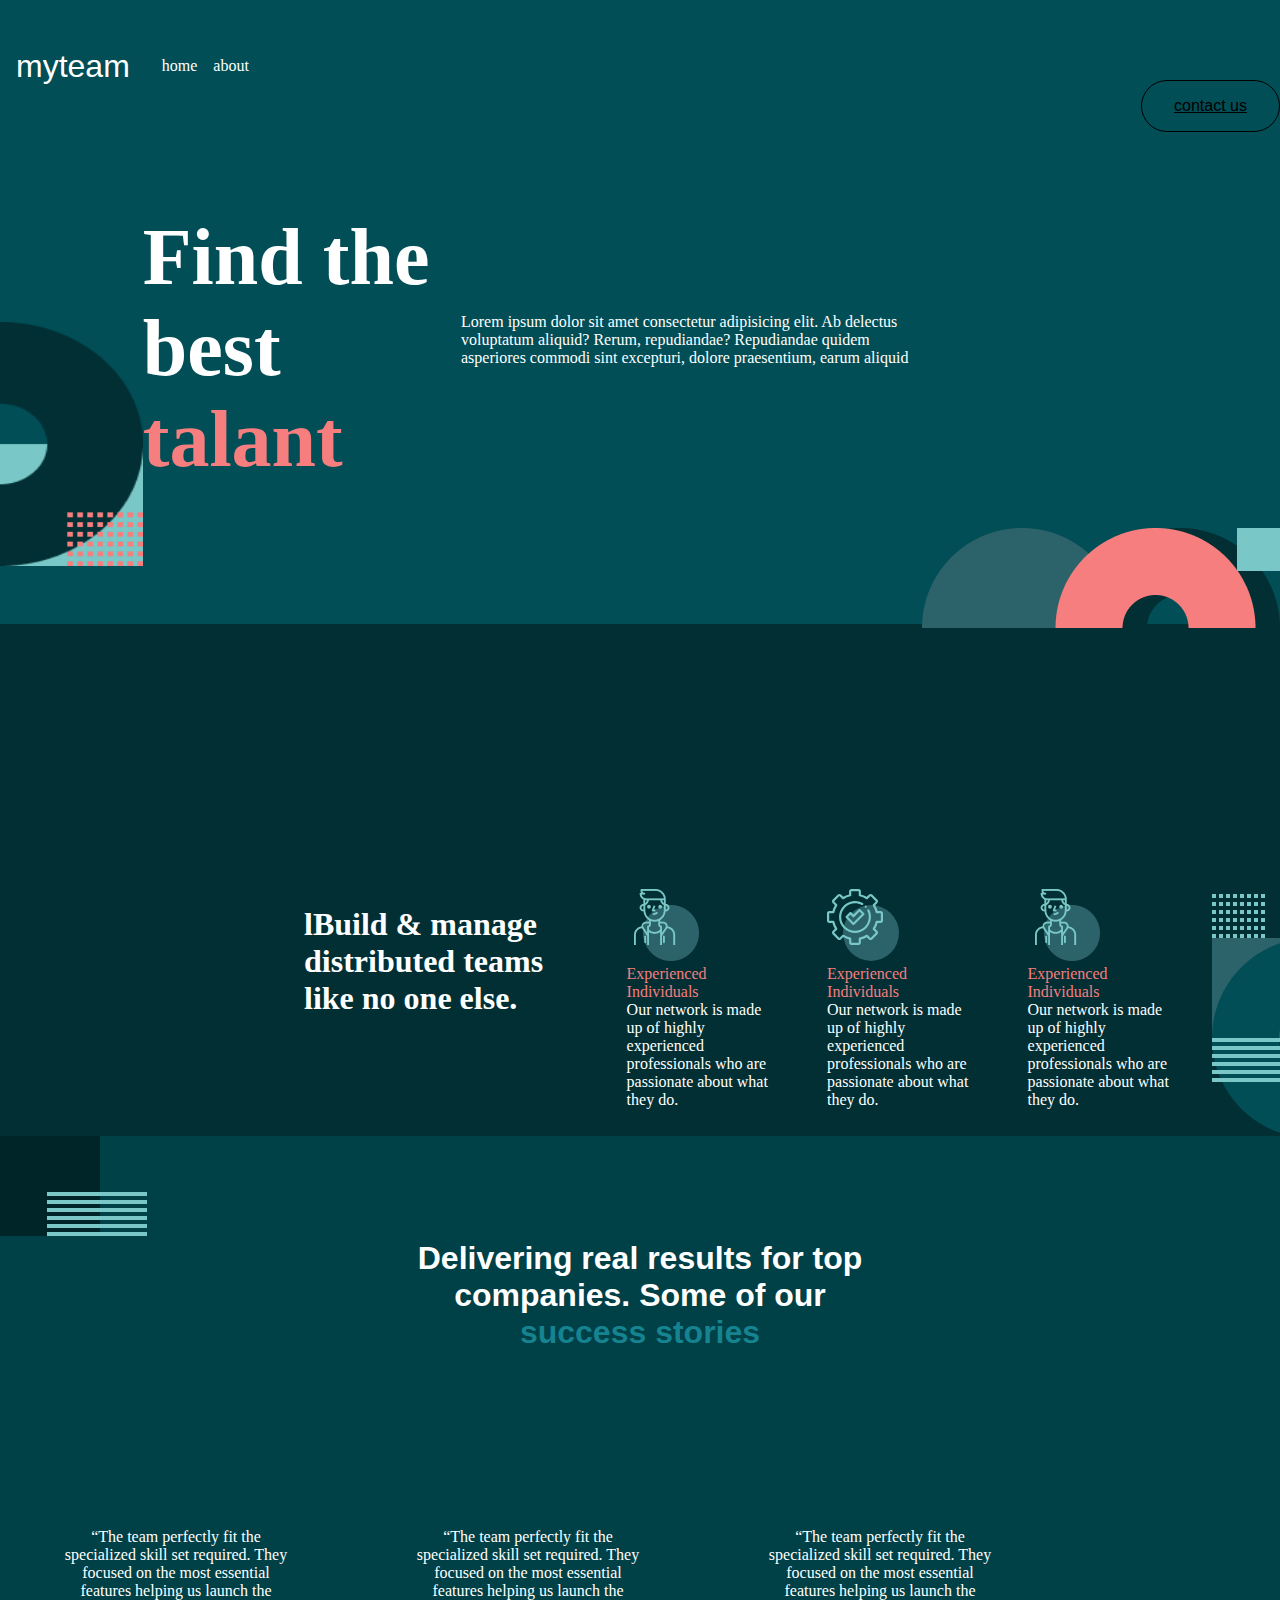
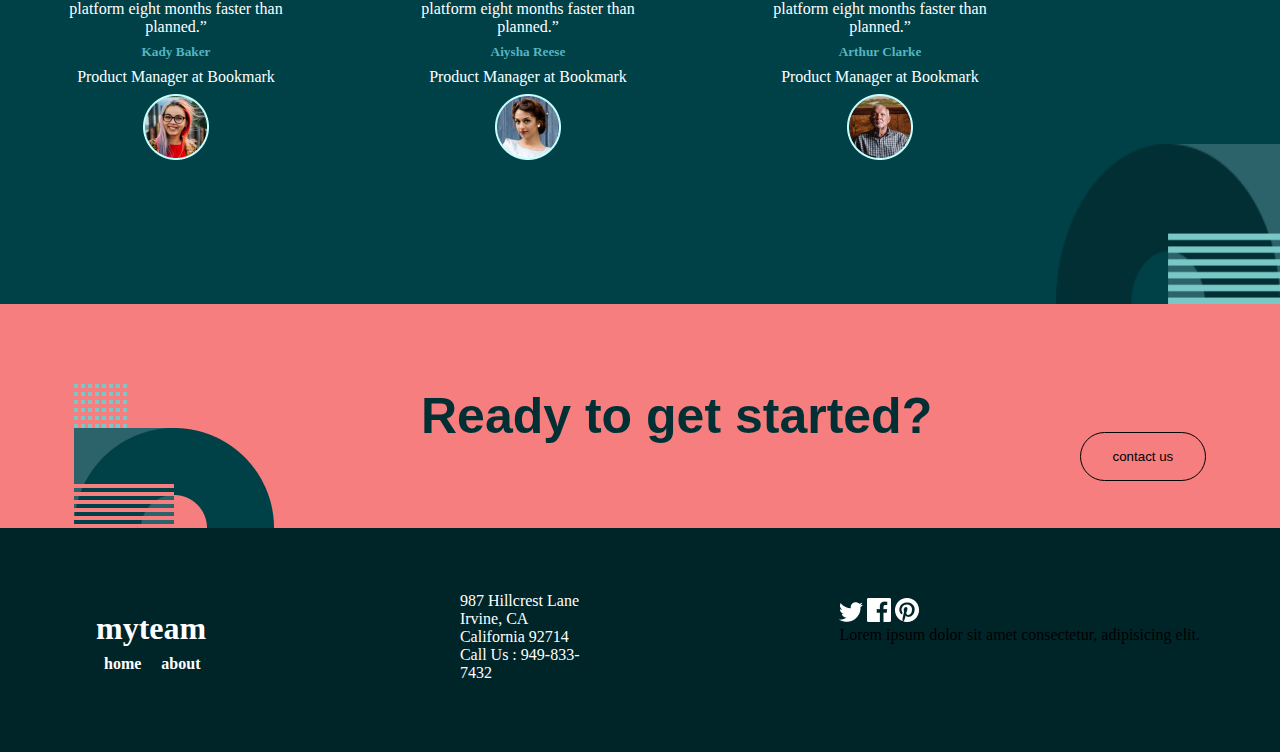
<file: index.html>
<!DOCTYPE html>
<html lang="en">

<head>
    <meta charset="UTF-8">
    <meta name="viewport" content="width=device-width, initial-scale=1.0">
    <link rel="stylesheet" href="./style.css">
    <title>Document</title>
</head>

<body>

    <header>
        <nav>
            <ul>
                <li>
                    <a class="logo" href="#">myteam</a>
                </li>

                <ul>
                    <li>
                        <a href="./">home</a>

                    </li>
                    <li>
                        <a href="../homework27/index.html">about</a>
                    </li>
                </ul>
            </ul>
            <a href="../homework27 2/index.html" class="con">contact us</a>
        </nav>


        <div class="card-wrapper">
            <div class="card">
                <img class="gro" src="./Group 8.png" alt="">
                <h1>Find the best <div class="talant orange">talant</div>
                </h1>
            </div>
            <div class="card">
                <p>Lorem ipsum dolor sit amet consectetur adipisicing elit. Ab delectus voluptatum aliquid? Rerum,
                    repudiandae? Repudiandae quidem asperiores commodi sint excepturi, dolore praesentium, earum aliquid
                </p>
            </div>
            <img class="gru" src="./Group 4.png" alt="">

        </div>

    </header>
    <section>

        <div class="section-wrap">
            <div class="section-card">
                <h1>lBuild & manage distributed teams like no one else.</h1>



                <div class="section-cards">
                    <img src="./icon-feature-experience.png" alt="">
                    <p class="ex">Experienced Individuals</p>
                    <p>Our network is made up of highly experienced professionals who are passionate about what they do.
                    </p>
                </div>
                <div class="section-cards">
                    <img src="./icon-feature-implementation.svg" alt="">
                    <p class="ex">Experienced Individuals</p>
                    <p>Our network is made up of highly experienced professionals who are passionate about what they do.
                    </p>
                </div>
                <div class="section-cards">
                    <img src="./icon-feature-experience.png" alt="">
                    <p class="ex">Experienced Individuals</p>
                    <p>Our network is made up of highly experienced professionals who are passionate about what they do.
                    </p>
                </div>
                <img class="gro" src="./Group 8 (2).png" alt="">

            </div>
        </div>


    </section>
    <main>
        <img src="./reviews-bg-left.png" alt="">
        <div class="main-wrap">
            <div class="second">
                <h1>Delivering real results for top companies. Some of our <div class="suc">success stories</div>
                </h1>
            </div>

        </div>


        <div class="second-wrapper">
            <div class="second-divs">
                <p> “The team perfectly fit the specialized skill set required. They focused on the most essential
                    features helping us launch the platform eight months faster than planned.”</p>
                <h5 class="ka">Kady Baker</h5>
                <p class="pr">Product Manager at Bookmark</p>
                <img src="./kady.png" alt="">
            </div>
            <div class="second-divs">
                <p> “The team perfectly fit the specialized skill set required. They focused on the most essential
                    features helping us launch the platform eight months faster than planned.”</p>
                <h5 class="ka">Aiysha Reese</h5>
                <p class="pr">Product Manager at Bookmark</p>
                <img src="./aisha.png" alt="">
            </div>
            <div class="second-divs">
                <p> “The team perfectly fit the specialized skill set required. They focused on the most essential
                    features helping us launch the platform eight months faster than planned.”</p>
                <h5 class="ka">Arthur Clarke</h5>
                <p class="pr">Product Manager at Bookmark</p>
                <img src="./arthur.png" alt="">

            </div>
            <img class="re" src="./reviews-bg-right.png" alt="">
        </div>
    </main>
    <div class="end-wrap">
        <div class="end">
            <img class="up" src="./Group 8 (3).png" alt="">
            <h1>Ready to get started?</h1>
            <button class="con">contact us</button>




        </div>
    </div>
    <footer>
        <div class="footer__wrapper">
            <div class="footer__item">
                <h1 class="logos">myteam</h1>
                <h4 class="fo">home</h4>
                <h4 class="fo">about</h4>
            </div>
            <div class="footer__item">
                <p class="hil">987 Hillcrest Lane Irvine, CA California 92714 Call Us : 949-833-7432</p>
            </div>
            <div class="footer__item">
                <img class="icon" src="./icon-twitter.png" alt="">
                <img class="icon" src="./icon-facebook (1).png" alt="">
                <img class="icon" src="./icon-pinterest.png" alt="">
                <p class="lor">Lorem ipsum dolor sit amet consectetur, adipisicing elit.</p>
            </div>
    
        </div>
    </footer>

</body>

</html>
</file>
<file: style.css>
* {
    margin: 0;
    padding: 0;
    box-sizing: border-box;
}

header {
    background-color: #014E56;
    width: 100%;
    box-shadow: 0 0 8px grey;
    height: 39rem;
}

header nav {
    display: flex;
    max-width: 1350px;
    margin: auto;
    justify-content: space-between;

}

header nav .logo {
    font-size: 32px;
    font-family: 'Franklin Gothic Medium', 'Arial Narrow', Arial, sans-serif;
}

header nav ul {
    display: flex;
    align-items: center;
    padding: 1rem;
    gap: 1rem;
    list-style: none;
}

header nav ul li a {
    text-decoration: none;
    color: white;
}



.con {
    border-radius: 10px;
    color: white;
    align-items: center;
    margin-top: 50px;
    padding: 10px 15px 10px 15px;
    background: none;
    border: 1px solid white;


}

.card-wrapper {
    height: 16rem;
    display: flex;
    margin: 5rem auto;
    align-items: center;
    justify-content: space-between;
    gap: 1px;

}

.card-wrapper .card {
    display: flex;
    width: 34rem;
    margin: auto;


}

.card p {
    color: white;
}

.card h1 {
    font-size: 5rem;
    color: white;
}

.gro {
    height: 10rem;
    left: 100px;
    margin-top: 20px;


}

.gru {
    margin-top: 476px;
    right: 917px;
}

section {
    background-color: #012F34;
    height: 32rem;
}

.section-wrap {
    display: flex;
    margin: auto;
    justify-content: space-around;
    gap: 5rem;
}

.section-cards {
    width: 25rem;
    height: 11rem;
    margin: auto;
    padding: 1rem;
    position: relative;
    color: white;


}

.gro {
    width: 200px;
    height: 244px;
    margin-top: 110px;

}

.ex {
    color: #F67E7E;
}

.talant {
    color: #F67E7E;
    text-decoration: none;

}

.section-card {
    display: flex;
    justify-content: space-around;
    margin: 10rem auto;
    width: 63rem;
    align-items: center;
    position: absolute;
    color: white;
    left: 19rem;
    gap: 1rem;


}

main {
    background-color: #004047;
    width: 100%;
    height: 48rem;
}

.main-wrap {
    height: 16rem;
}

.second {
    color: white;
    margin: auto;
    text-align: center;
    font-family: 'Gill Sans', 'Gill Sans MT', Calibri, 'Trebuchet MS', sans-serif;
    width: 35rem;
}

.suc {
    color: #1e9eadba;
}

.second-wrapper {
    height: 32rem;
    display: flex;
    margin: auto;
}

.second-divs {
    width: 16rem;
    color: white;
    text-align: center;
    padding: 1rem;
    margin: 1rem auto;


}

.ka {
    color: #55b5c0;
    margin: 0.5rem;
}

.pr {
    margin: 0.5rem;
}

.re {
    width: 14rem;
    height: 10rem;
    margin-top: 15.5rem;
}

.end-wrap {
    background-color: #F67E7E;
    height: 14rem;
    text-align: center;
    margin: auto;
    display: flex;

}

.end {
    display: flex;
    justify-content: space-around;
    width: 100%;
    align-items: center;
    text-align: center;
    color: #012F34;
    font-size: 25px;
    font-family: 'Franklin Gothic Medium', 'Arial Narrow', Arial, sans-serif;

}

.up {
    margin-top: 5rem;

}

.con {

    padding: 1rem 2rem 1rem 2rem;
    border-radius: 2.5rem;
    text-align: center;
    color: #000;
    border: 1px solid black;
    font-family: 'Franklin Gothic Medium', 'Arial Narrow', Arial, sans-serif;
    margin-top: 5rem;
}

footer {
    background-color: #002529;
    width: 100%;
    min-height: 14rem;
    padding: 2rem 5rem 2rem 6rem;
}


footer .footer__wrapper {
    max-width: 1350px;
    margin: auto;
    display: flex;
    justify-content: space-between;
    align-items: center;
}

.logos {
    margin-top: 3rem;
    color: white;

}

.fo {
    display: inline-block;
    justify-content: space-between;
    margin-top: 2rem;
    color: white;
    margin: 0.5rem;


}

.hil {
    width: 8rem;
    align-items: center;
    color: white;
    margin-top: 2rem;

}
</file>
